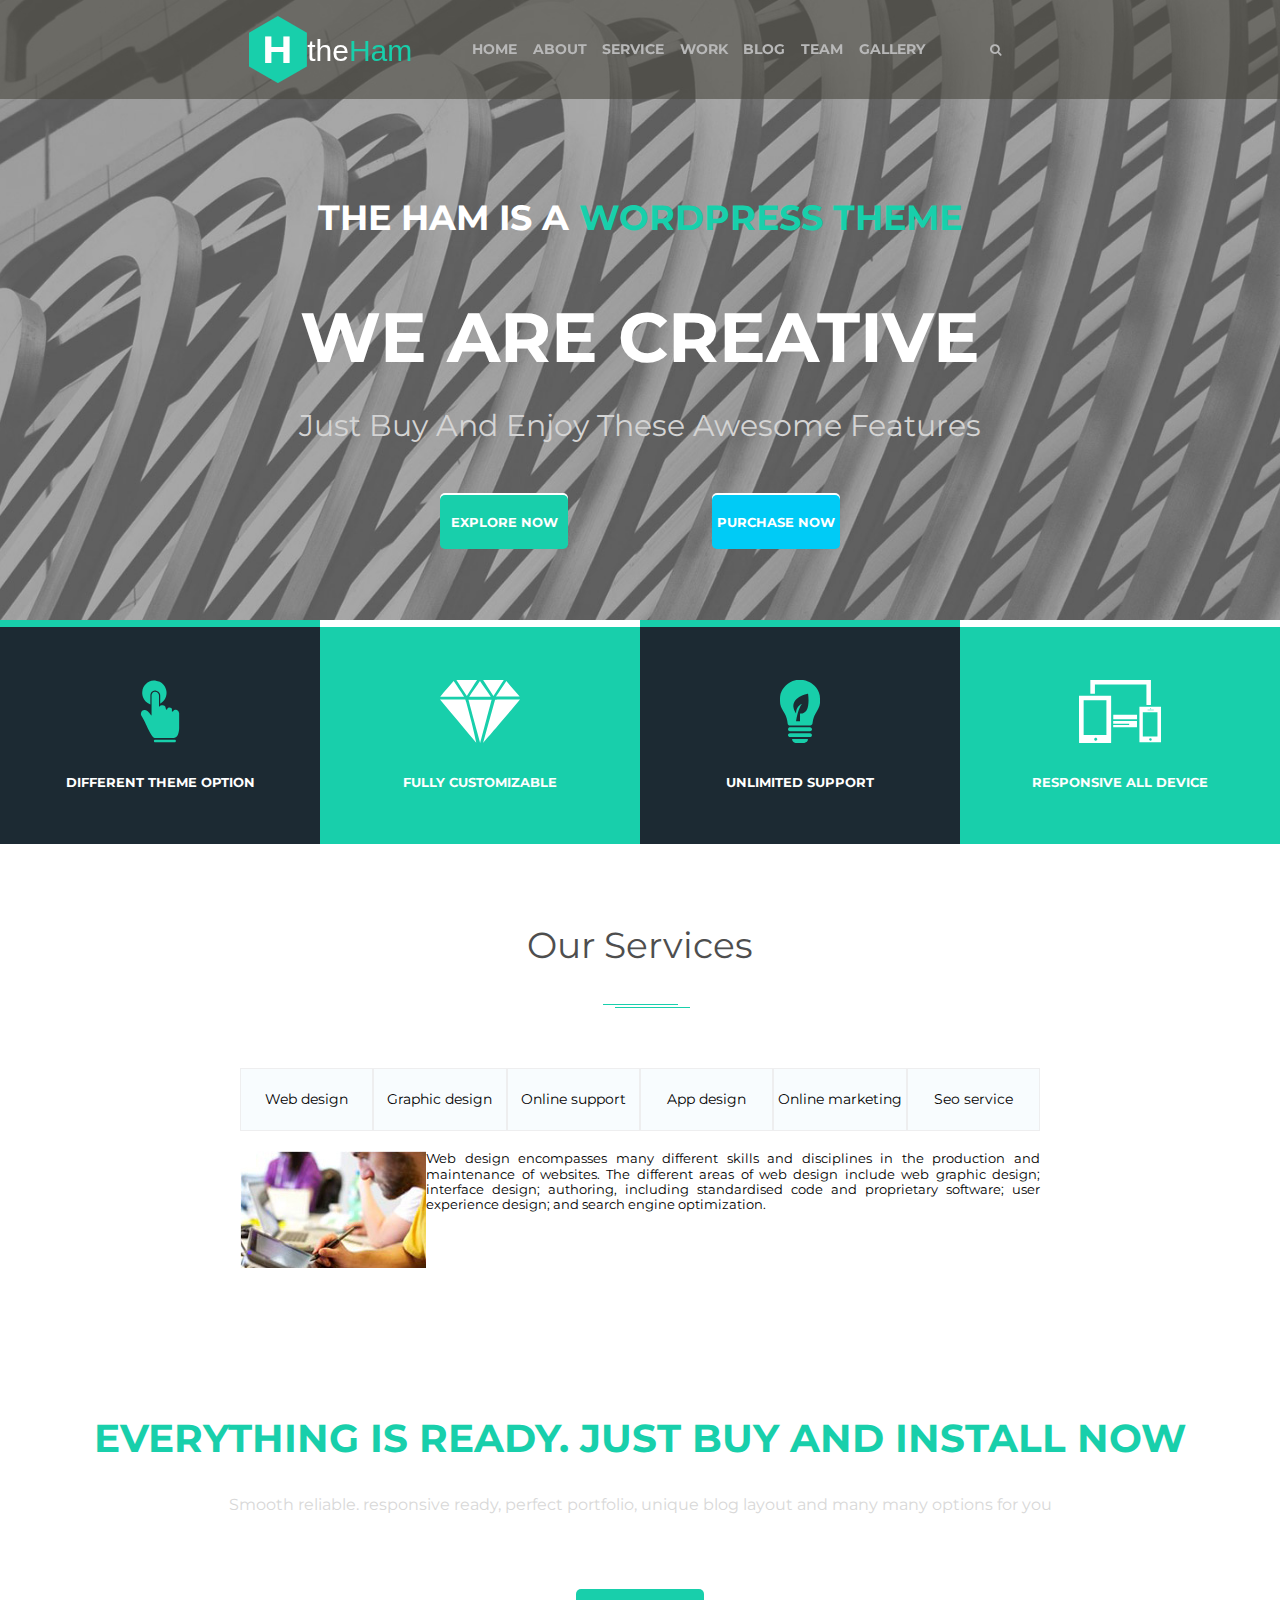
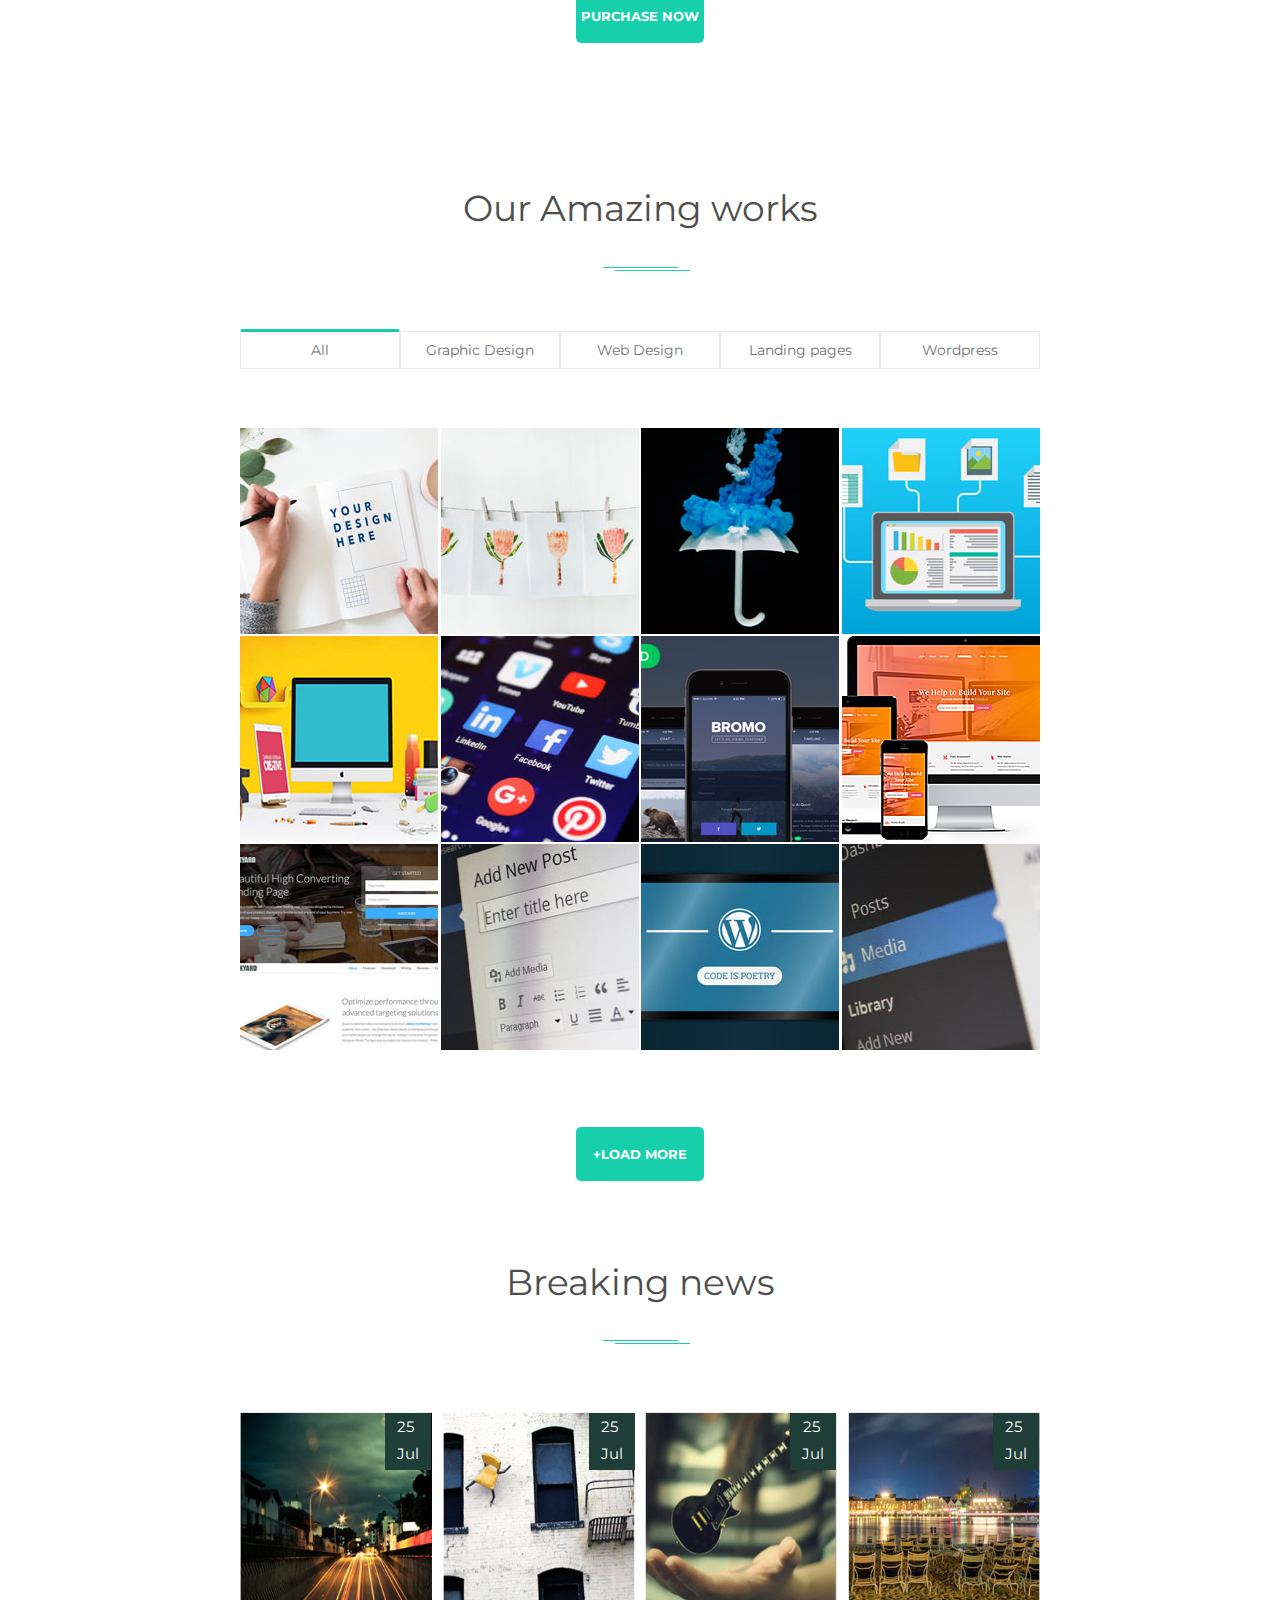
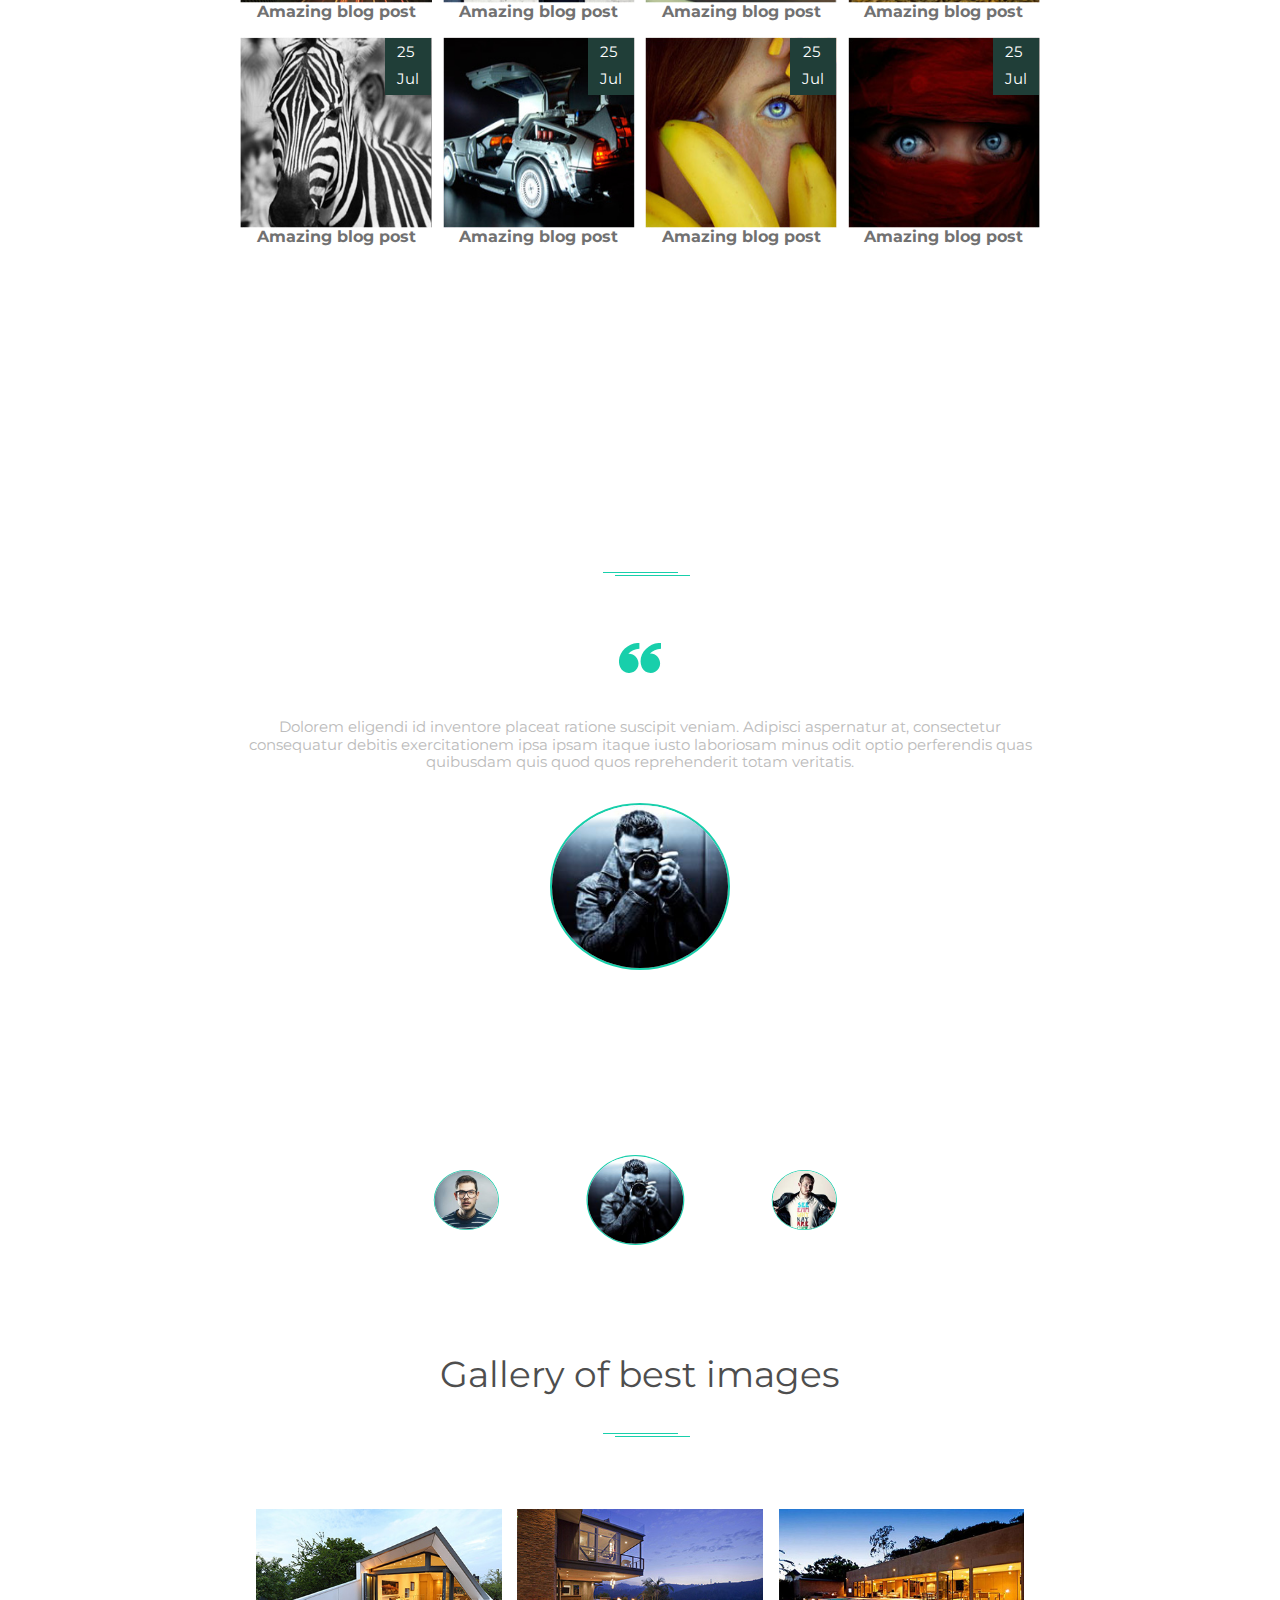
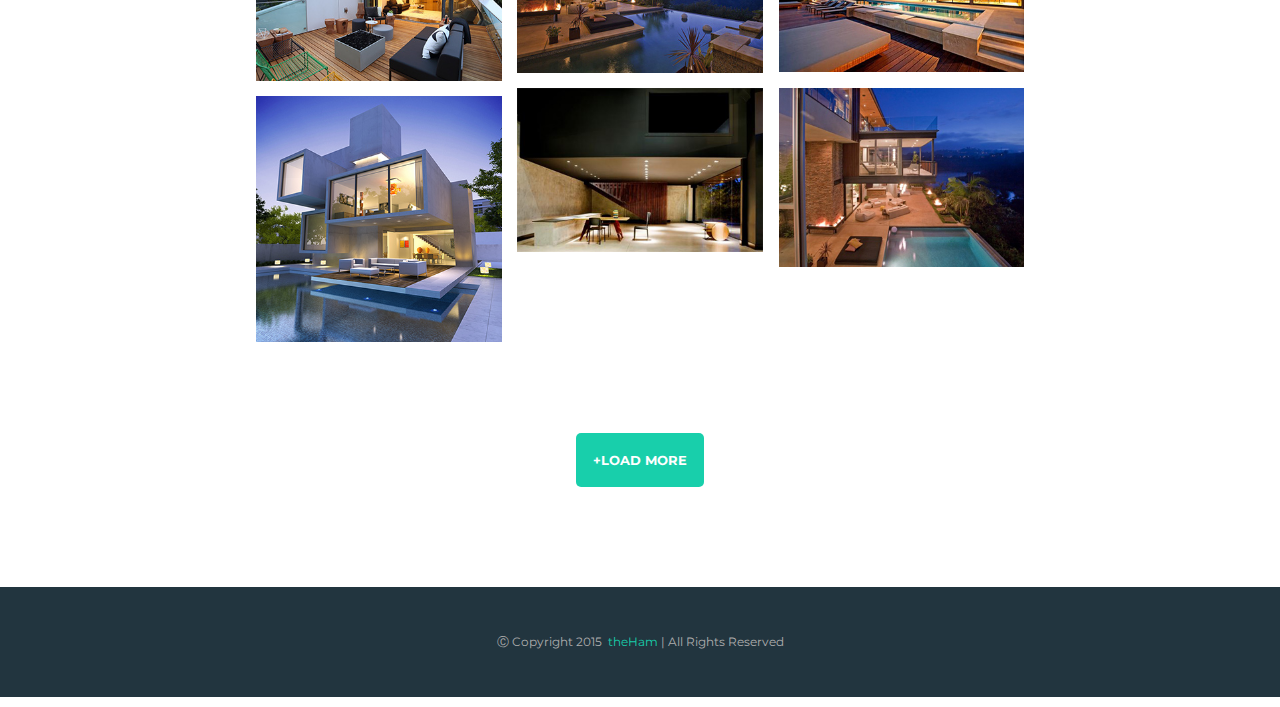
<file: index.html>
<!DOCTYPE html>
<html lang="en" xmlns="http://www.w3.org/1999/html">

<head>

    <meta charset="utf-8">
    <meta name="viewport" content="width=device-width, initial-scale=1, shrink-to-fit=no">
    <meta name="description" content="">
    <meta name="author" content="">

    <title>The Ham</title>

    <link href="css/normalize.css" rel="stylesheet">
    <link href="css/style.css" rel="stylesheet">
    <link href="https://stackpath.bootstrapcdn.com/font-awesome/4.7.0/css/font-awesome.min.css" rel = "stylesheet">
    <link href="https://fonts.googleapis.com/css?family=Montserrat:300,400,700" rel="stylesheet">
</head>

<body>
<div class="main">
<section class="section-1" id = "home">
    <div class="hero-one column">
    <div class="main-container column">
        <div class="navbar">
            <div class="nav-inner">
                <a class="navbar-brand" href="#">
                    <div class="logo-container">
                        <div class="logo"><img src="img/ham-logo.svg" alt="the Ham"><div class="H">H</div></div>
                        <div class="logo-name">the<span class="green-text">Ham</span></div></div></a>

                <ul class="navbar-nav">
                    <li class="nav-item">
                        <a class="nav-link" href="#home">Home</a>
                    </li>
                    <li class="nav-item">
                        <a class="nav-link" href="#about">About</a>
                    </li>
                    <li class="nav-item">
                        <a class="nav-link" href="#service">Service</a>
                    </li>
                    <li class="nav-item">
                        <a class="nav-link" href="#work">Work</a>
                    </li>
                    <li class="nav-item">
                        <a class="nav-link" href="#blog">Blog</a>
                    </li>
                    <li class="nav-item">
                        <a class="nav-link" href="#team">Team</a>
                    </li>
                    <li class="nav-item">
                        <a class="nav-link" href="#gallery">Gallery</a>
                    </li>
                </ul>
                <i class="fa fa-search" aria-hidden="true"></i>

                <div class="hamburger">
                    <div class="hamburger-container">
                        <div class="hamburger-line first-start" id = "one"></div>
                        <div class="hamburger-line" id = "two"></div>
                        <div class="hamburger-line third-start" id = "three"></div>
                    </div>
                </div>
                <div  class="menu-item">
                    <a href = "#home">Home</a>
                    <a href = "#about">About</a>
                    <a href = "#work">Our works</a>
                    <a href = "#team">Team</a>
                    <a href = "#gallery">Gallery</a>
                </div>

            </div>
        </div>
    <div class="container">
                <h1 class="slogan-1">The ham is a <span class="green-text">Wordpress theme</span></h1>
                <div class="slogan-2">We are creative</div>
                <div class="slogan-3">Just Buy And Enjoy These Awesome Features</div>
    <div class="hero-one-buttons">
        <div class="button green-button">Explore now</div>
        <div class="button blue-button purchase-button">Purchase now</div>
    </div>
 </div>
    </div>
    </div>
</section>

<section id = "about">
    <div class="box-wrapper">
        <div class="box-inner-wrapper"><div class="cap green-cap"></div><div class="box dark-box">
            <img src="img/choose_icon.svg" class="box-icon" alt=""><div class="box-slogan">Different theme option</div></div></div>

          <div class="box-inner-wrapper"><div class="cap white-cap"></div><div class="box light-box">
              <img src="img/diamond_icon.svg" class="box-icon" alt=""><div class="box-slogan">Fully customizable</div></div></div>

            <div class="box-inner-wrapper"><div class="cap green-cap"></div><div class="box dark-box">
                <img src="img/lamp_icon.svg" class="box-icon" alt=""><div class="box-slogan">Unlimited support</div></div></div>

          <div class="box-inner-wrapper"><div class="cap white-cap"></div><div class="box light-box">
            <img src="img/gadget_icon.svg" class="box-icon" alt=""><div class="box-slogan">Responsive all device</div></div></div>
    </div>
</section>

<section id = "service">
    <div class="main-container">
    <div class="container">
         <div class="breaking-news">Our Services</div>
           <div class="stripes"></div>
              <div class = "narrow-block">
                <ul class = "service-menu-list">
                    <li class="service-item" id = "webDesign">Web design</li>

                    <li class="service-item" id = "graphicDesign">Graphic design</li>

                    <li class="service-item" id = "onlineSupport">Online support</li>

                    <li class="service-item" id = "appDesign">App design</li>

                    <li class="service-item" id = "onlineMarketing">Online marketing</li>

                    <li class="service-item" id = "seoService">Seo service</li>
                </ul>

                    <div class="service-description">
                        <div class="service-image"></div>
                        <div class="service-text">Web design encompasses many different skills and disciplines in the
                            production and maintenance of websites. The different areas of web design include web
                            graphic design; interface design; authoring, including standardised code and proprietary
                            software; user experience design; and search engine optimization.
                        </div>
                    </div>
              </div>
     </div>
    </div>
</section>
    <div class="purchase-block column">
    <div class="ready-slogan">Everything is ready. Just buy and install now</div>
    <div class="ready-slogan-2">Smooth reliable. responsive ready, perfect portfolio, unique blog layout and many many options for you</div>
        <div class="button green-button ready-button purchase-button">Purchase now</div>
    </div>




<section id = "work">
    <div class="main-container">
    <div class="container">
        <div class="breaking-news">Our Amazing works</div>
        <div class="stripes"></div>
    <ul class="works-menu">
        <li class="works-tab works-active" id = "all">All</li>
        <li class="works-tab" id = "graphic-design">Graphic Design</li>
        <li class="works-tab" id = "web-design">Web Design</li>
        <li class="works-tab" id = "landing-page">Landing pages</li>
        <li class="works-tab" id = "wordpress">Wordpress</li>
    </ul>
        <div class="narrow-block works-container">
            <div class="works-image"></div>
            <div class="works-image"></div>
            <div class="works-image"></div>
            <div class="works-image"></div>
            <div class="works-image"></div>
            <div class="works-image"></div>
            <div class="works-image"></div>
            <div class="works-image"></div>
            <div class="works-image"></div>
            <div class="works-image"></div>
            <div class="works-image"></div>
            <div class="works-image"></div>
        </div>
        <div class="button green-button ready-button" id = "loadMore">&#43;Load more</div>
    </div>
    </div>
    <div class="works-image-on-hover invisible">
        <div class="works-image-hover-inner">
            <a href="#"><div class="circle-on-hover circle-transparent"><i class="fa fa-chain"></i></div></a>
            <a href="#"><div class="circle-on-hover circle-green"><i class="fa fa-search" aria-hidden="true"></i></div></a>
        </div>
        <p class="works-image-on-hover-slogan">Creative design</p>
        <p class="works-image-on-hover-type"></p>
    </div>
</section>

<section id = "blog">
    <div class="main-container">
    <div class="container">
        <div class="breaking-news">Breaking news</div>
                 <div class="stripes"></div>
            <div class="narrow-block gallery-block">
                <div class="photo-container"><div class="photo">
                    <img src="img/photo-1.jpg" alt=""></div><div class="photo-sign">Amazing blog post</div>
                </div>

                <div class="photo-container"><div class="photo">
                    <img src="img/photo-2.jpg" alt=""></div><div class="photo-sign">Amazing blog post</div>
                </div>

                <div class="photo-container"><div class="photo">
                    <img src="img/photo-3.jpg" alt=""></div><div class="photo-sign">Amazing blog post</div>
                </div>

                <div class="photo-container"><div class="photo">
                    <img src="img/photo-4.jpg" alt=""></div><div class="photo-sign">Amazing blog post</div>
                </div>

                <div class="photo-container"><div class="photo">
                    <img src="img/photo-5.jpg" alt=""></div><div class="photo-sign">Amazing blog post</div>
                </div>

                <div class="photo-container"><div class="photo">
                    <img src="img/photo-6.jpg" alt=""></div><div class="photo-sign">Amazing blog post</div>
                </div>

                <div class="photo-container"><div class="photo">
                    <img src="img/photo-7.jpg" alt=""></div><div class="photo-sign">Amazing blog post</div>
                </div>

                <div class="photo-container"><div class="photo">
                    <img src="img/photo-8.jpg" alt=""></div><div class="photo-sign">Amazing blog post</div>
                </div>
            </div>
    </div>
    </div>
</section>

<section>

    <div class="footer-img column">
        <div class="main-container column">
        <div class="people-say">What People Say About theHam</div>
        <div class="stripes"></div>
        <img class="quotes" src="img/quotes.svg" alt="">
            <div class="testimony-container"  id = "testimonial">
        <p class="testimony">Lorem ipsum dolor sit amet, consectetur adipisicing elit. A accusamus accusantium
            animi aperiam debitis delectus deleniti esse exercitationem impedit laborum libero natus, quos soluta
            voluptatem voluptatibus! Cupiditate nobis tenetur ut?</p>
        <p class="testimony">Asperiores blanditiis consectetur doloremque eos et exercitationem fuga
            hic ipsum laudantium magni minima mollitia neque, optio pariatur quidem, quod reiciendis reprehenderit,
            vitae voluptate voluptatibus? Accusamus animi asperiores deleniti dicta.</p>
        <p class="testimony">Animi architecto autem culpa cumque dicta dolore earum error et eveniet illo iste
            labore maxime nemo odit, officia perferendis quia quidem quisquam reiciendis rem sed sequi soluta
            suscipit tenetur totam ullam veritatis? Assumenda at dolor voluptate!</p>
        <p class="testimony">Ad adipisci amet aperiam illum maiores nisi omnis optio quasi sapiente soluta!
            Accusantium architecto asperiores, cupiditate deleniti deserunt dignissimos dolorem error eum explicabo
            fuga inventore labore maiores natus nisi non obcaecati possimus quam!</p>
        <p class="testimony">Dolorem eligendi id inventore placeat ratione suscipit veniam. Adipisci aspernatur at,
            consectetur consequatur debitis exercitationem ipsa ipsam itaque iusto laboriosam minus odit optio
            perferendis quas quibusdam quis quod quos reprehenderit totam veritatis.</p>
        <p class="testimony">Lorem ipsum dolor sit amet, consectetur adipisicing elit. A accusamus accusantium
            animi aperiam debitis delectus deleniti esse exercitationem impedit laborum libero natus, quos soluta
            voluptatem voluptatibus! Cupiditate nobis tenetur ut?</p>
        <p class="testimony">Asperiores blanditiis consectetur doloremque eos et exercitationem fuga
            hic ipsum laudantium magni minima mollitia neque, optio pariatur quidem, quod reiciendis reprehenderit,
            vitae voluptate voluptatibus? Accusamus animi asperiores deleniti dicta.</p>
        <p class="testimony">Animi architecto autem culpa cumque dicta dolore earum error et eveniet illo iste
            labore maxime nemo odit, officia perferendis quia quidem quisquam reiciendis rem sed sequi soluta
            suscipit tenetur totam ullam veritatis? Assumenda at dolor voluptate!</p>

           </div>
        <div class="slider-wrapper" id = "team">
            <div class="big-photo"></div>
            <div class="employee" id = "employee-name"></div>
            <div class="employee" id = "employee-role"></div>
            <div class="inner-wrapper">
                <div class="slider-button" id="left">&#8592;</div>
                <div class="view-window">
                    <div class="slider-container">
                        <div class="slider-box"><img class="clip-circle" src="img/employee-photo-1.jpg" alt=""></div>
                        <div class="slider-box"><img class="clip-circle" src="img/employee-photo-2.jpg" alt=""></div>
                        <div class="slider-box"><img class="clip-circle" src="img/employee-photo-3.jpg" alt=""></div>
                        <div class="slider-box"><img class="clip-circle" src="img/employee-photo-4.jpg" alt=""></div>
                        <div class="slider-box"><img class="clip-circle" src="img/employee-photo-5.jpg" alt=""></div>
                        <div class="slider-box"><img class="clip-circle" src="img/employee-photo-6.jpg" alt=""></div>
                        <div class="slider-box"><img class="clip-circle" src="img/employee-photo-7.jpg" alt=""></div>
                    </div>
                </div>
                <div class="slider-button" id="right">&#8594;</div>
            </div>
        </div>
    </div>

</div>
</section>
    <section id = "gallery">
        <div class="main-container">
            <div class="container">
                <div class="breaking-news">Gallery of best images</div>
                <div class="stripes"></div>
                <div class="narrow-block masonry-gallery">
                    <div class="grid-sizer"></div>
                    <div class="gutter-sizer"></div>
                    <img class="grid-item" src="img/gallery/1.jpg" alt="">
                    <img class="grid-item" src="img/gallery/2.jpg" alt="">
                    <img class="grid-item" src="img/gallery/3.jpg" alt="">
                    <img class="grid-item" src="img/gallery/4.jpg" alt="">
                    <img class="grid-item" src="img/gallery/5.jpg" alt="">
                    <img class="grid-item" src="img/gallery/6.jpg" alt="">
                </div>
                <div class="button green-button ready-button" id = "loadMoreGallery">&#43;Load more</div>
            </div>
        </div>
    </section>
<div class="modal invisible">
    <div class="modal-inner modal-inner-left">
        <p class="modal-slogan-left">Order your theme now!</p>
        <div class="input-wrapper1"><input type="text" placeholder="Your mail*"></div>
        <div class="input-wrapper2"><input type="text" placeholder="Your mail*"></div>
        <div class="modal-button">Order now</div>
<div class="modal-bottom">
        <label class="modal-string" for="checkboxId">
            <input type="checkbox" id="checkboxId" required>&nbsp;Remember me</label>
        <span class="modal-string">Forgot password?</span>
</div>
    </div>
    <div class="div-or"><span class = "span-or">or</span></div>
    <div class="modal-inner modal-inner-right">
        <p class="modal-slogan-right">Subscribe and get more options</p>
        <div class="subscribe-button subscribe-button-facebook">
            <div class="subscribe-inner subscribe-facebook-inner">
                <i class="fa fa-facebook" aria-hidden="true"></i>
            </div><div class = "login-message">Sign In with Facebook</div>
        </div>
        <div class="subscribe-button subscribe-button-tweeter">
            <div class="subscribe-inner subscribe-tweeter-inner">
                <i class="fa fa-twitter" aria-hidden="true"></i>
            </div><div class = "login-message">Sign In with Tweeter</div>
        </div>
        <div class="subscribe-button subscribe-button-google">
            <div class="subscribe-inner subscribe-google-inner">
                <i class="fa fa-google-plus" aria-hidden="true"></i>
            </div><div class = "login-message">Sign In with Google+</div>
        </div>
    </div>
</div>

<div class="footer"><div class="copyright">&#9400; Copyright 2015
    <span class="green-text">&nbsp;theHam&nbsp;</span>| All Rights Reserved</div></div>




<div class="preloader invisible">
    <div></div>
    <div></div>
    <div></div>
    <div></div>
    <div></div>
    <div></div>
    <div></div>
    <div></div>
    <div></div>
</div>

</div>
<script src = "js/jquery-3.3.1.min.js"></script>
<script src = "js/imagesloaded.pkgd.min.js"></script>
<script src = "js/masonry.pkgd.min.js"></script>
<script src = "js/main.js"></script>
</body>

</html>
</file>
<file: css/style.css>
*{
    margin: 0;
    padding: 0;
    box-sizing: border-box;
}
html{
    scroll-behavior: smooth;
}
body {
    font-family: Montserrat, sans-serif;
    width: 100%;
    max-width: 1920px;
    display: flex;
    justify-content: center;
    align-items: center;
    font-size: 12px;
}
.main{
    width: 100%;
    max-width: 1920px;
}
a{
    text-decoration: none;
    cursor: pointer;
}

.main-container{
    width: 62.5vw;
}
.column{
    display: flex;
    flex-direction: column;
    align-items: center;
}
section{
    display: flex;
    flex-direction: column;
    align-items: center;
}
.hero-one{
    background-size: cover;
    background: url(../img/bg-1.jpg) no-repeat center center fixed;
    -webkit-background-size: cover;
    -moz-background-size: cover;
    -o-background-size: cover;
    height: auto;
    width: 100%;
    max-width: 1920px;
}
.nav-inner{
    width: 61%;
}
.logo-container{
    display: flex;
    align-items: center;
    margin-left: -2vw;

}
.logo-name{
    font-family: "Myriad Pro", sans-serif;
    color: #fff;
    font-size: 30px;
    margin-top: 3px;
    margin-left: 5px;
}
.green-text{
    color: #18cfab;
}
.logo{
    width: 5.37vh;
    display: flex;
    flex-wrap: wrap;
    align-items: center;
    justify-content: center;
}
.H{
    position: absolute;
    font-size: 4.2vh;
    font-weight: bold;
    color: white;
    display: flex;
    align-items: center;
}
.navbar{
    height: 11vh;
    background-color: rgba(73, 71, 63, .6);
    display: flex;
    align-items: center;
    justify-content: center;
    width: 100%;
    max-width: 1920px;
    position: fixed;
    z-index: 10;
    top: 0;
}
.nav-inner{
    width: 61%;
    height: 100%;
    display: flex;
    align-items: center;
    justify-content: space-around;
}
.fa-search{
    color: #b8b8b8;
    margin-left: 0.4vw;
    cursor: pointer;
}
.navbar-nav{
    width: 58%;
    height: 100%;
    display: flex;
    justify-content: space-between;
    list-style: none;
}
.nav-item{
    height: 100%;
}
.nav-item a{
    height: 100%;
    display: flex;
    align-items: center;
}
.nav-item:after{
    content: "";
    display: block;
    background-color: #18cfab;
    width: 100%;
    height: 3px;
    transform: scale(0, 1);
    transition: transform .2s ease-in-out;
}
.nav-link{
    color: #b8b8b8;
    font-size: 1.2em;
    font-weight: bold;
    text-transform: uppercase;
}
.nav-item:hover .nav-link{
    color: #18cfab;
}
.nav-item:hover::after{
    transform: scale(1, 1);
}
.slogan-1 {
    font-size: 2.9em;
    color: #fff;
    font-weight: bold;
    text-transform: uppercase;
    margin-top: 22vh;
    text-align: center;
}
.container{
    width: 100%;
    height: 100%;
    max-width: 1920px;
    display: flex;
    flex-direction: column;
    align-items: center;
}
.slogan-2{
    font-size: 5.8em;
    text-transform: uppercase;
    font-weight: bold;
    color: white;
    margin-top: 4vh;
    text-align: center;
}
.slogan-3{
    font-size: 2.5em;
    color: #d4d4d4;
    margin-top: 3.5vh;
    text-align: center;
 }
.hero-one-buttons{
    width: 50%;
    margin-top: 4vw;
    margin-bottom: 4vw;
    display: flex;
    justify-content: space-between;
}
.button{
    width: 10vw;
    height: 6vh;
    min-width: 80px;
    color: white;
    border-radius: 5px;
    font-size: 1.1em;
    font-weight: bold;
    text-transform: uppercase;
    text-align: center;
    line-height: 6vh;
    box-shadow: 0 -2px 0 0 white;
    position: relative;
    overflow: hidden;
    transition: .3s ease-in-out;
    cursor: pointer;
    user-select: none;
}
.button:before{
    content: "";
    position: absolute;
    top: -2px;
    left: -36.4%;
    height: 110%;
    width: 30%;
    background: linear-gradient(90deg, rgba(255,255,255,.1), rgba(255,255,255,.5));
    transform: skewX(-15deg);
}
.button:hover:before{
    transition: .3s;
    left: 106%;
}
.green-button{
    background-color: #18cfab;
}
.blue-button{
    background-color: #00cbf6;
}
.box-wrapper{
    display: flex;
    width: 100%;
}
.box-inner-wrapper{
    display: flex;
    flex-direction: column;
    width: 25%;
}
.box{
    height: 17vw;
    max-width: 480px;
    display: flex;
    flex-direction: column;
    justify-content: center;
    align-items: center;
}
.dark-box{
    background-color: #1c2a33;
}
.light-box{
    background-color: #18cfab;
}
.cap{
    height: 7px;
}
.green-cap{
    background-color: #18cfab;
}
.white-cap{
    background-color: white;
}
.box-slogan {
    font-size: 1.1em;
    color: #fff;
    font-weight: bold;
    text-transform: uppercase;
    margin-top: 10%;
    text-align: center;
}
.box-icon{
    height: 29%;
}
.narrow-block{
    width: 100%;
    height: 100%;
}
.service-menu-list{
    width: 100%;
    display: flex;
    flex-wrap: wrap;
    justify-content: space-around;
    margin-top: 7vh;
}
.service-item{
    list-style: none;
    font-size: 1.2em;
    width: 16.66666%;
    height: 7vh;
    background-color: #f8fcfe;
    text-align: center;
    border: 1px solid #eeeeef;
    box-sizing: border-box;
    cursor: pointer;
    user-select: none;
    position: relative;
    display: flex;
    justify-content: center;
    align-items: center;
 }
.service-item:hover:after{
    content: "";
    width: 0;
    height: 0;
    position: absolute;
    top: 6vh;
    left: 3.7vw;
    border-left: 20px solid transparent;
    border-right: 20px solid transparent;
    border-top: 20px solid #18cfab;
}
.service-item:hover{
    background-color: #18cfab;
    color: #fff;
}
.service-image{
    width: 194px;
    height: 100%;
    background-size: cover;
    background: url("../img/web-design.jpg") no-repeat;
}
.service-item:hover .service-image{
    opacity: 1;
}
.service-description{
    width: 100%;
    max-width: 1920px;
    height: 13vh;
    margin-top: 2.3vh;
    margin-bottom: 9.3vh;
    display: flex;
    justify-content: space-between;
}
.service-menu:hover{
    background-color: #18cfab;
}
.service-menu:hover .service-link{
    color: white;
}
.service-text{
    width: 80%;
    text-align: justify;
    font-size: 1.1em;
}
.purchase-block{
    background-size: cover;
    background: url("../img/bg-2.jpg") no-repeat center center fixed;
    -webkit-background-size: cover;
    -moz-background-size: cover;
    -o-background-size: cover;
    width: 100%;
    max-width: 1920px;
}
.purchase-button{
    margin-bottom: 5%;
}
.ready-slogan {
    font-size: 3.25em;
    margin-top: 5%;
    color: #18cfab;
    font-weight: bold;
    text-transform: uppercase;
    text-align: center;
}
.ready-slogan-2 {
    font-size: 1.33em;
    color: #d8d8d8;
    margin-top: 35px;
    text-align: center;
}
.ready-button{
    margin-top: 75px;
}
.stripes{
    background-color: #18cfab;
    width: 75px;
    height: 1px;
    margin-top: 37px;
}
.stripes:after{
    content: "";
    display: block;
    background-color: #18cfab;
    width: 75px;
    height: 1px;
    transform: translate(12px, 3px);
}
.breaking-news {
    font-size: 3em;
    color: #4e4e4e;
    margin-top: 9vh;
    text-align: center;
}
.gallery-block{
    margin-top: 7vh;
    height: 50vh;
    display: flex;
    flex-wrap: wrap;
    justify-content: space-between;
}
.photo-container{
    display: flex;
    flex-direction: column;
    align-items: center;
    justify-content: center;
    position: relative;
    width: 24%;
    max-width: 480px;
}
.photo-container:hover .photo:before{
    background-color: #18cfab;
}
.photo-sign {
    font-size: 16px;
    color: #717171;
    font-weight: bold;
    text-align: center;
    transition: color .5s;
}
.photo-sign:hover{
    color: #18cfab;
}
.admin-sign {
    font-size: 15px;
    color: #777777;
    margin-bottom: 13px;
}
.photo{
    height: 21.2vh;
    position: relative;
    overflow: hidden;
}
.photo img{
    width: 100%;
    height: 100%;
}
.photo:before{
    content: "25 \A Jul";
    white-space: pre;
    line-height: 1.8em;
    color: white;
    font-size: 1.25em;
    text-align: center;
    display: block;
    position: absolute;
    width: 24%;
    height: 30%;
    top: 1px;
    right: 1px;
    background-color: #203e38;
    transition: background-color .5s;
}
.photo-container:nth-child(2) .photo:before{
    right: 0;
}
.footer-img{
    background-size: cover;
    background: url("../img/bg-3.jpg") no-repeat center center fixed;
    -webkit-background-size: cover;
    -moz-background-size: cover;
    -o-background-size: cover;
    width: 100%;
    max-width: 1920px;
    margin-top: 135px;
}
.footer-container{
    height: 104px;
    background-color: #22353f;
}
.people-say {
    font-size: 36px;
    color: white;
    margin-top: 105px;
    text-align: center;
}
.quotes{
    margin-top: 70px;
}
.testimony {
    width: 100%;
    max-width: 1920px;
    font-size: 1.25em;
    color: rgb( 187, 187, 187 );
    text-align: center;
    margin-top: 45px;
    position: absolute;
    transition: transform .6s ease-out;
}
.slider-wrapper{
    height: 470px;
    display: flex;
    flex-direction: column;
    justify-content: space-between;
    align-items: center;
    margin-top: 30px;
}
.employee {
    width: 50%;
    height: 30px;
    color: #fff;
    font-size: 24px;
    text-align: center;
    display: flex;
    flex-direction: column;
    justify-content: space-between;
}
.inner-wrapper{
    width: 100%;
    display: flex;
    justify-content: space-between;
    align-items: center;
}
.slider-button{
    font-size: 30px;
    color: #fff;
    width: 30px;
    height: 30px;
    border-radius: 50%;
    cursor: pointer;
    display: flex;
    justify-content: center;
    align-items: center;
    user-select: none;
    transition: background-color .2s ease-in;
}

.slider-container{
    display: flex;
    justify-content: space-between;
    height: 100%;
}
.view-window{
    height: 100%;
    position: relative;
    overflow: hidden;
    display: flex;
    justify-content: center;
    align-items: center;
}

.clip-circle{
    border-radius: 50%;
    border: 2px solid #18cfab;
    width: 20vh;
    max-width: 193px;
}
.slider-box{
    height: 100%;
    position: absolute;
    transition: transform .6s ease-out;
    display: flex;
    justify-content: center;
    align-items: center;
}
.common-scaled{
    transform: scale(.4);
    transition: transform .3s ease-out .2s;
}
.centered-scaled{
    transform: scale(.6);
    transition: transform .5s ease-out .2s;
}
.active{
    top: -20px;
}
.fadein{
    animation: enlarging 1s ease-out forwards;
}

@keyframes enlarging {
    from{opacity: 0;}
    to {opacity: 1;}
}
.minify{
    animation: minifying .6s ease-out forwards;
}
@keyframes minifying {
    from{transform: scale(1);}
    to {transform: scale(0);}
}

.slider-box img {
    cursor: pointer;
    width: 12.7vw;
}


.works-menu{
    width: 100%;
    height: 3vw;
    display: flex;
    margin-top: 7vh;
}
.works-tab{
    width: 20%;
    height: 100%;
    border: 1px solid #ebebeb;
    list-style: none;
    font-size: 1.2em;
    position: relative;
    color: #717171;
    display: flex;
    justify-content: center;
    align-items: center;
    cursor: pointer;
    user-select: none;
    text-align: center;
}
.works-active{
 }
.works-active:before{
    content: "";
    display: block;
    background-color: #18cfab;
    width: 100%;
    height: 3px;
    position: absolute;
    top: -3px;
}
.works-container{
    margin-top: 6.5vh;
    display: flex;
    justify-content: space-between;
    flex-wrap: wrap;
}
.works-image{
    width: 24.8%;
    height: 206px;
    margin-bottom: 2px;
    background-position: center;
}
.works-image-on-hover{
    width: 100%;
    height: 206px;
    background-color: #f8fcfe;
    position: relative;
    display: flex;
    flex-direction: column;
    align-items: center;
    font-size: 2em;
}

.works-image-on-hover:before{
    content: "";
    width: 100%;
    height: 3px;
    background-color: #18cfab;
    position: absolute;
    transform: scale(0, 1);
    transition: transform .2s ease-out;
}
.works-image-on-hover:hover:before{
    transform: scale(1, 1);
}
.works-image-hover-inner{
    width: 100px;
    height: 40px;
    margin-top: 45px;
    display: flex;
    justify-content: space-between;
}
.circle-on-hover{
    width: 40px;
    height: 40px;
    border-radius: 50%;
    display: flex;
    justify-content: center;
    align-items: center;
}
.circle-transparent{
    border: 1px solid #18cfab;
}
.circle-green{
    background-color: #18cfab;
    border: 1px solid #18cfab;
}
.fa-chain{
    color: #18cfab;
}
.circle-on-hover .fa-search{
    color: #fff;
    font-size: 0.9em;
    margin-left: 1px;
}
.works-image-on-hover-slogan {
    font-size: 75%;
    color: #18cfab;
    font-weight: bold;
    text-transform: uppercase;
    margin-top: 35px;
    overflow: hidden;
    position: relative;
}
.works-image-on-hover-slogan:before{
    content: "";
    position: absolute;
    left: -60px;
    height: 60px;
    width: 50px;
    background: linear-gradient(90deg, rgba(255, 255, 255, .1), rgba(255, 255, 255, .5));
    transform: skewX(-15deg);
}
.works-image-on-hover-slogan:hover:before{
    transition: .4s;
    left: 240px;
}
.works-image-on-hover-type {
    font-size: 14px;
    color: #717171;
    margin-top: 15px;
}
.masonry-gallery{
    margin-top: 75px;
    width: 98%;
    margin-left: 2%;
}
.grid-item, .grid-sizer{
    width: 31.333%;
    float: left;
    margin-bottom: 2%;
}
.gutter-sizer{
    width: 2%;
    float: left;
}
.grid-item{
    cursor: pointer;
}
.modal{
    width: 820px;
    height: 370px;
    background-color: #fff;
    border-radius: 10px;
    display: flex;
    justify-content: space-around;
    position: absolute;
    top: 0;
    left: 50%;
    transform: translateX(-50%);
    z-index: 100;
}
.modal label{
    user-select: none;
}
.modal-inner{
    display: flex;
    flex-direction: column;
    justify-content: space-between;
}
.modal-inner-right{
    width: 330px;
    height: 230px;
    margin-top: 50px;
}
.modal-inner-left{
    width: 340px;
    height: 265px;
    margin-top: 50px;
}
.modal-slogan-left {
    font-size: 22px;
    color: #474646;
}
.modal input[type = "text"]{
    width: 338px;
    height: 47px;
    border-radius: 5px;
}
.modal-button {
    background-color: #18cfab;
    font-size: 22px;
    width: 340px;
    height: 53px;
    color: #fff;
    border-radius: 5px;
    display: flex;
    justify-content: center;
    align-items: center;
}
.modal-button:hover{
    background-color: #119077;
}
.modal input[type="checkbox"]{
    position: relative;
    top: 2px;
}
.modal-string{
    font-size: 15px;
    color: #b6b6b6;
}
.modal-bottom{
    display: flex;
    justify-content: space-between;
}
.input-wrapper1, .input-wrapper2{
    position: relative;
}
.input-wrapper1:before, .input-wrapper2:before{
    font-family: 'FontAwesome', sans-serif;
    font-size: 24px;
    color: #ececec;
    position: absolute;
    top: 14px;
    left: 300px;
}
.input-wrapper1:before{
    content: '\f1fa';
}
.input-wrapper2:before{
    content: '\f023';
}
.modal-slogan-right{
    font-size: 20px;
    color: #18cfab;
    line-height: 24px;
}
.subscribe-button{
    width: 330px;
    height: 50px;
    border-radius: 5px;
    color: #fff;
    display: flex;
    justify-content: space-between;

}
.subscribe-button-facebook{
    background-color: #3b5998;
}
.subscribe-button-tweeter{
    background-color: #45b0e3;
}
.subscribe-button-google{
    background-color: #de4c34;
}
.subscribe-button-facebook:hover{
    background-color: #354f88;
}
.subscribe-button-tweeter:hover{
    background-color: #40a2d1;
}
.subscribe-button-google:hover{
    background-color: #ce3e26;
}
.subscribe-inner{
    width: 63px;
    height: 50px;
    border-radius: 5px;
    display: flex;
    justify-content: center;
    align-items: center;
}
.subscribe-facebook-inner{
    background-color: #354f88;
}
.subscribe-tweeter-inner{
    background-color: #40a2d1;
}
.subscribe-google-inner{
    background-color: #ce3e26;
}
.subscribe-button-facebook:hover .subscribe-facebook-inner{
    background-color: #3b5998;
}
.subscribe-button-tweeter:hover .subscribe-tweeter-inner{
    background-color: #45b0e3;
}
.subscribe-button-google:hover .subscribe-google-inner{
    background-color: #de4c34;
}
.subscribe-inner i{
    font-size: 22px;
}
.login-message{
    width: 267px;
    display: flex;
    justify-content: center;
    align-items: center;
}

.div-or{
    display: flex;
    align-items: center;
    font-size: 14px;
    color: #919191;
    font-style: italic;
}
.div-or:before{
    content: "";
    background-color: #18cfab;
    width: 2px;
    height: 200px;
    transform: translate(10px, 0);
}
.div-or:after{
    content: "";
    background-color: #fff;
    width: 10px;
    height: 30px;
    transform: translate(-10px, 0);
}
.span-or{
    position: relative;
    z-index: 2;
}

.dark-modal{
    background-color: rgba(0, 0, 0, .7);
    position: absolute;
    top: 0;
    left: 0;
    width: 100%;
}
.hidden{
    overflow: hidden;
}
.footer{
    width: 100%;
    height: 110px;
    margin-top: 100px;
    margin-bottom: 10px;
    background-color: #22353f;
    display: flex;
    justify-content: center;
    align-items: center;
}
.copyright {
    font-size: 1em;
    color: #aeaeae;
}
.preloader {
    display: grid;
    grid-template-columns: 33% 33% 33%;
    grid-gap: 2px;
    width: 3.5vw;
    height: 3.5vw;
    position: absolute;
    top: 610%;
    left: 50%;
    transform: translateX(-50%);
}

.preloader > div {
    display: inline-block;
    width: 100%;
    height: 100%;
    background: #18cfab;
    transform: scale(0);
    transform-origin: center center;
    animation: loader 2s infinite linear;
}
.preloader > div:nth-of-type(1), .preloader > div:nth-of-type(5), .preloader > div:nth-of-type(9) {
    animation-delay: 0.4s;
}
.preloader > div:nth-of-type(4), .preloader > div:nth-of-type(8) {
    animation-delay: 0.2s;
}
.preloader > div:nth-of-type(2), .preloader > div:nth-of-type(6) {
    animation-delay: 0.6s;
}
.preloader > div:nth-of-type(3) {
    animation-delay: 0.8s;
}

@keyframes loader {
    0% {
        transform: scale(0);
    }
    40% {
        transform: scale(1);
    }
    80% {
        transform: scale(1);
    }
    100% {
        transform: scale(0);
    }
}
.invisible{
    display: none;
}
.big{
    width: 64.666%;
}
.hamburger{
    display: none;
    color: dimgrey;
    height: 40px;
}
.hamburger-line{
    background-color: #fff;
    width: 30px;
    height: 2px;
    transition: .4s;
    position: absolute;
}
/*.first-start{*/
    /*transform: translateY(-8px);*/
/*}*/
/*.third-start{*/
    /*transform: translateY(8px);*/
/*}*/
.hamburger-container{
    width: 30px;
    height: 24px;
    overflow: hidden;
    display: flex;
    flex-direction: column;
    justify-content: center;
    position: relative;
}
.menu-item, .menu-item a{
    display: none;
}

.first-start{
    transform: translateY(-8px);

}
.third-start{
    transform: translateY(8px);

}
.first-in{
    transform-origin: center;
    animation: first-in .8s cubic-bezier(.56,1.7,.34,.89) forwards;
}

.third-in{
    transform-origin: center;
    animation: third-in .8s cubic-bezier(.56,1.7,.34,.89) forwards;
}

.second-in{
    opacity: 0;
}
.second-out{
    animation: second-out .8s forwards;
}
.first-out{
    transform-origin: center;
    animation: first-out .8s ease forwards;
}
.third-out{
    transform-origin: center;
    animation: third-out .8s ease forwards;
}
@keyframes first-in {
    from {transform: translateY(-8px)}
    25% {transform: translateY(0)}
    to {transform: translateY(0) rotate(-135deg)}
}

@keyframes third-in {
    from {transform: translateY(8px)}
    25% {transform: translateY(0)}
    to {transform: translateY(0) rotate(135deg)}
}
@keyframes first-out {
    25%, 100% {
        animation-timing-function: cubic-bezier(.56,1.7,.34,.89);
    }
    from {transform: rotate(-135deg) translateY(0)}
    25% {transform: rotate(0deg) translateY(0)}
    to {transform: rotate(0deg) translateY(-8px)}
}

@keyframes third-out {
    25%, 100% {
       animation-timing-function: cubic-bezier(.56,1.7,.34,.89);
    }
    from {transform: rotate(135deg) translateY(0)}
    25% {transform: rotate(0deg) translateY(0)}
    to {transform: rotate(0deg) translateY(8px)}
}
@keyframes second-out {
    0% {opacity: 0}
    49% {opacity: 0}
    50%, 100% {opacity: 1}
}

.testimony-container{
    position: relative;
    width: 100%;
    height: 100px;
    overflow: hidden;
}
.no-transition{
    transition: none;
}

@media screen and (max-width: 1200px) and (min-width: 480px) and (orientation: landscape){
    .nav-inner{
        width: 100%;
    }
    .works-menu{
        height: 6vw;
    }
    .logo img{
        height: 40px;
    }
    .logo-name{
        margin-left: 12px;
    }
    .logo-container{
        margin-left: 0;
    }
    .H{
        font-size: 6vh;
    }
    .service-item{
        height: 10vh;
        font-size: 1em;
    }
    .service-item:hover:after{
        top: 9vh;
        border-left: 10px solid transparent;
        border-right: 10px solid transparent;
        border-top: 10px solid #18cfab;
    }
    .service-menu-list{
        margin-top: 10vh;
    }
    .service-description{
        height: 35vh;
    }
    .works-image{
        height: 135px;
    }
    .photo-container:hover:after{
        top: 82%;
        font-size: 19px;
    }
    .gallery-block{
        height: 60vh;
    }
    .photo-sign {
        font-size: 11px;
    }
}

@media screen and (max-width: 480px){
    #blog, #service, .navbar-nav, .nav-inner .fa.fa-search, .preloader{
        display: none;
    }
    .nav-inner{
        width: 100%;
    }
    .hamburger {
        display: flex;
        justify-content: space-between;
        align-items: center;
    }
    .menu-item{
        height: 0;
        position: absolute;
        transition: .6s ease-out;
        overflow: hidden;
        width: 100%;
        display: flex;
        flex-direction: column;
        justify-content: space-around;
        align-items: center;
        top: 11vh;
        opacity: 0;
    }
    .menu-item a{
        color: #18cfab;
        font-size: 1.2em;
        width: 100%;
        height: 100%;
        position: relative;
        display: flex;
        justify-content: center;
        align-items: center;
        border: 1px solid transparent;
    }
    .menu-item a:hover{
        border: 1px solid #18cfab;
    }
    .menu-active{
        width: 100vw;
        background-color: rgba(0, 0, 0, .8);
        color: white;
        overflow: hidden;
        height: 250px;
        opacity: 1;
    }
    .main-container{
        width: 100%;
    }

    .logo img{
        height: 12vw;
    }
    .H{
        font-size: 3.5vh;
    }
    .logo-name{
        margin-left: 15px;
    }
    .breaking-news{
        margin-top: 6vh;
    }
    .slogan-1{
        font-size: 1.5em;
    }
    .slogan-2{
        font-size: 2.5em;
    }
    .slogan-3{
        font-size: 2em;
    }
    .hero-one-buttons{
        width: 70%;
        margin-top: 10vw;
    }
    .button{
        width: 20vw;
        font-size: 0.7em;
    }
    .box-slogan{
        font-size: 0.7em;
    }
    .purchase-block{
        margin-top: 30px;
    }
    .ready-slogan{
        font-size: 1.8em;
    }
    .works-active{
        background-color: #18cfab;
        color: #fff;
        border: 1px solid #18cfab;
    }
    .works-active:before{
        content: none;
    }
    .works-menu{
        flex-wrap: wrap;
        height: 4vh;
    }
    .works-menu #all{
        width: 100%;
    }
    .works-menu #graphic-design, .works-menu #web-design, .works-menu #landing-page, .works-menu #wordpress{
        width: 50%;
    }
    .works-menu #all{
        width: 100%;
    }
    .works-image{
        width: 49.6%;
        height: 150px;
    }
    .works-image-on-hover{
        width: 100%;
        height: 150px;
    }
    .works-image-hover-inner{
        width: 90px;
        margin-top: 20px;
    }
    .works-image-on-hover-slogan{
        font-size: 60%;
        margin-top: 20px;
    }
    .works-container{
        margin-top: 8vh;
    }
    .footer-img{
        margin-top: 30px;
    }
    .people-say{
        margin-top: 10px;
    }
    .slider-box img {
        cursor: pointer;
        width: 20vw;
    }
    .slider-wrapper{
        height: 270px;
        margin-top: 5px;
    }
    .employee{
        font-size: 5vw;
    }
    .footer{
        height: 30px;
        margin-top: 10px;
        margin-bottom: 0;
    }
    .ready-button{
        margin-top: 20px;
    }
    .modal{
        zoom: 0.38;
    }
    .testimony-container{
        height: 150px;
    }
}
</file>
